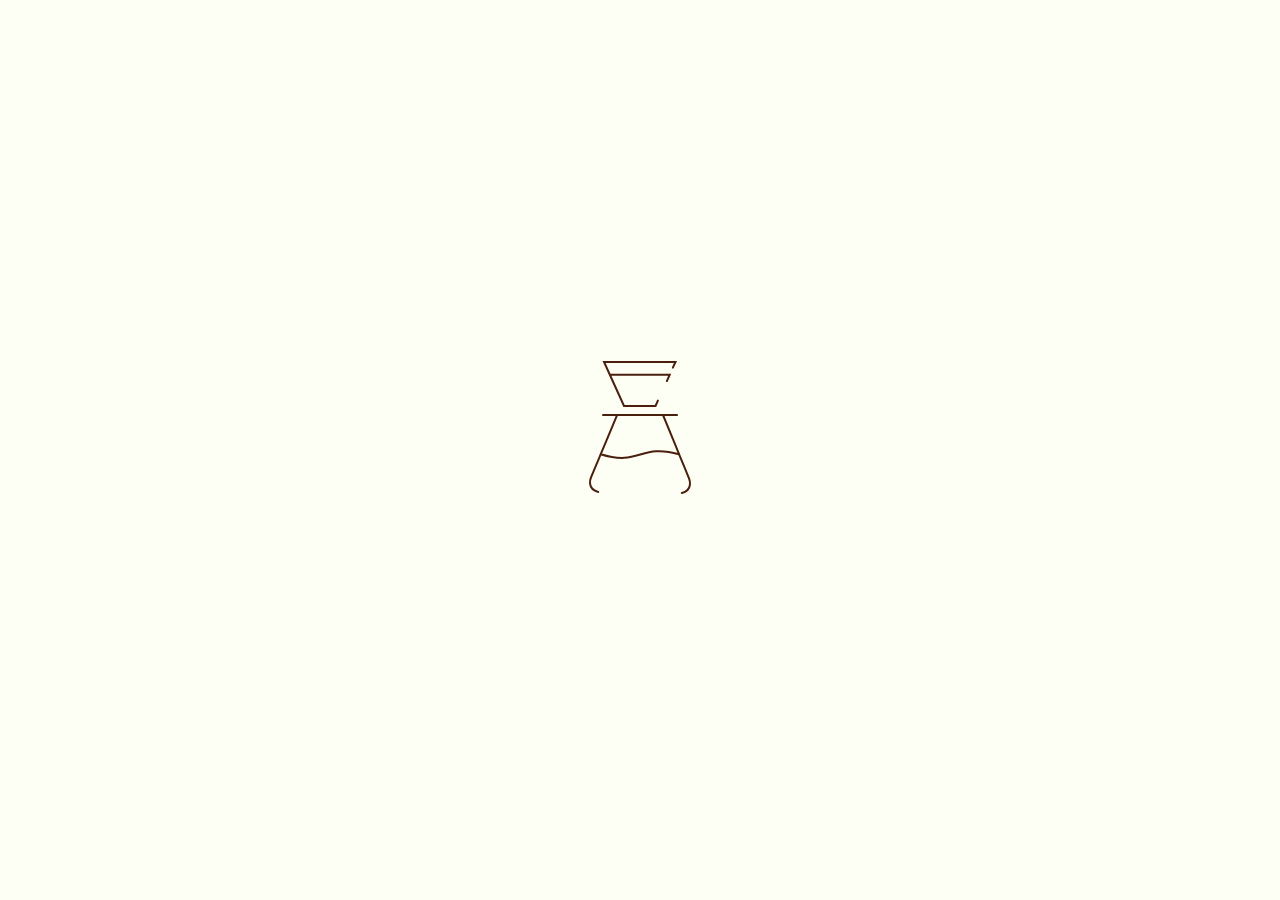
<file: index.html>
<!DOCTYPE html>
<html lang="en">
  <head>
    <meta charset="UTF-8" />
    <meta name="viewport" content="width=device-width, initial-scale=1.0" />
    <link rel="stylesheet" href="styles/style.css" />
    <link rel="stylesheet" href="styles/values.css" />
    <link rel="stylesheet" href="styles/animation.css" />
    <!-- add animation fade in contents -->
    <!-- fade in a pour over kettle -->
    <!-- animate kettle to boil when hovered -->
    <!-- animate kettle to pour in kettle when clicked -->
    <link rel="stylesheet" href="styles/font.css" />
    <script src="scripts/script.js"></script>
    <title>Emmanuel Albania</title>
  </head>
  <body>
    <div id="heading">
      <div class="cursor-guide-bar"></div>
      <div class="cursor">
        <div id="drip-component">
          <div class="water-path">
            <div id="drip"></div>
          </div>
        </div>
        <img src="assets/imgs/kettle-icon.svg" alt="kettle-icon" />
      </div>
      <div class="contents">
        <div class="logo-container">
          <img src="assets/imgs/ea-logo.svg" alt="ea-logo" />
        </div>
        <div class="text-container">
          <h1 style="font-family: Montserrat-Light">Emmanuel Albania</h1>
          <h3 style="font-family: Montserrat-Thin">Front-end Developer</h3>
        </div>
      </div>
    </div>
  </body>
</html>
</file>
<file: styles/style.css>
* {
  font-family: "Montserrat";
  padding: 0;
  margin: 0;

  text-transform: uppercase;
}

body {
  background-color: var(--white);
  padding: 0px;
  margin: 0px;
  height: 100vh;
}

#heading {
  position: absolute;

  top: 0px;
  left: 0px;
  width: 100vw;
  height: 100vh;

  padding: 0;
  margin: 0;
}

#heading .cursor {
  position: absolute;

  width: 200px;
  height: 200px;

  cursor: pointer;
  opacity: 0;
  --fade: 0%;
  --visibility: 100%;
  animation: fade-in 0.5s ease-in 2s forwards;

  z-index: 99;
  animation: fade-in 0.5s linear 2s forwards;
  transition: 0.3s;
}

#heading .cursor img {
  position: absolute;

  width: 50%;
  height: 50%;
  top: 50%;
  left: 50%;
  transform: translate(-94%, -60%);
}

#heading .cursor-guide-bar {
  position: absolute;

  top: 0;

  background-color: var(--light);
  transition: 0.3s;
  opacity: 0;
  --visibility: 30%;
  --fade: 10%;
}

#drip-component {
  position: absolute;

  top: 36%;
  right: 95%;
  z-index: 99;
  width: 0;
  height: 0;

  transition: 1s 0.2s;

  /* background-color: green; */
}

.water-path {
  position: absolute;

  top: 0;
  left: 0;
  width: 200%;
  height: 2px;
  rotate: 135deg;

  transform: translateY(-50%, -50%);
}

#drip-component #drip {
  position: absolute;
  top: 0;
  right: 0;

  height: 100%;
  width: 50%;
  border-radius: 1px;
  background-image: linear-gradient(
    270deg,
    transparent,
    #74ccf4,
    #1ca3ec,
    #0f5e9c
  );
}

#heading .contents {
  position: relative;

  margin: 12px;
  top: 50%;
  transform: translateY(-50%);

  text-align: center;
}

#heading .contents .logo-container {
  margin: 20px;
}

#heading .contents .text-container {
  opacity: 0;
  animation: fade-in 1s ease-in 1s forwards;
  --visibility: 100%;
  --fade: 0%;
}
</file>
<file: styles/values.css>
* {
  --white: #fdfff5;
  --light: #dfb78c;
  --medium-dark: #ab6832;
  --dark: #4b1f0e;
  --green: #44624a;
}
</file>
<file: styles/animation.css>
@keyframes fade-in {
  0% {
    opacity: var(--fade);
  }
  100% {
    opacity: var(--visibility);
  }
}
</file>
<file: styles/font.css>
@font-face {
  font-family: Montserrat;
  src: url(../assets/fonts/Montserrat/static/Montserrat-Regular.ttf);
}

@font-face {
  font-family: Montserrat-Thin;
  src: url(../assets/fonts/Montserrat/static/Montserrat-Thin.ttf);
}

@font-face {
  font-family: Montserrat-Light;
  src: url(../assets/fonts/Montserrat/static/Montserrat-Light.ttf);
}
</file>
